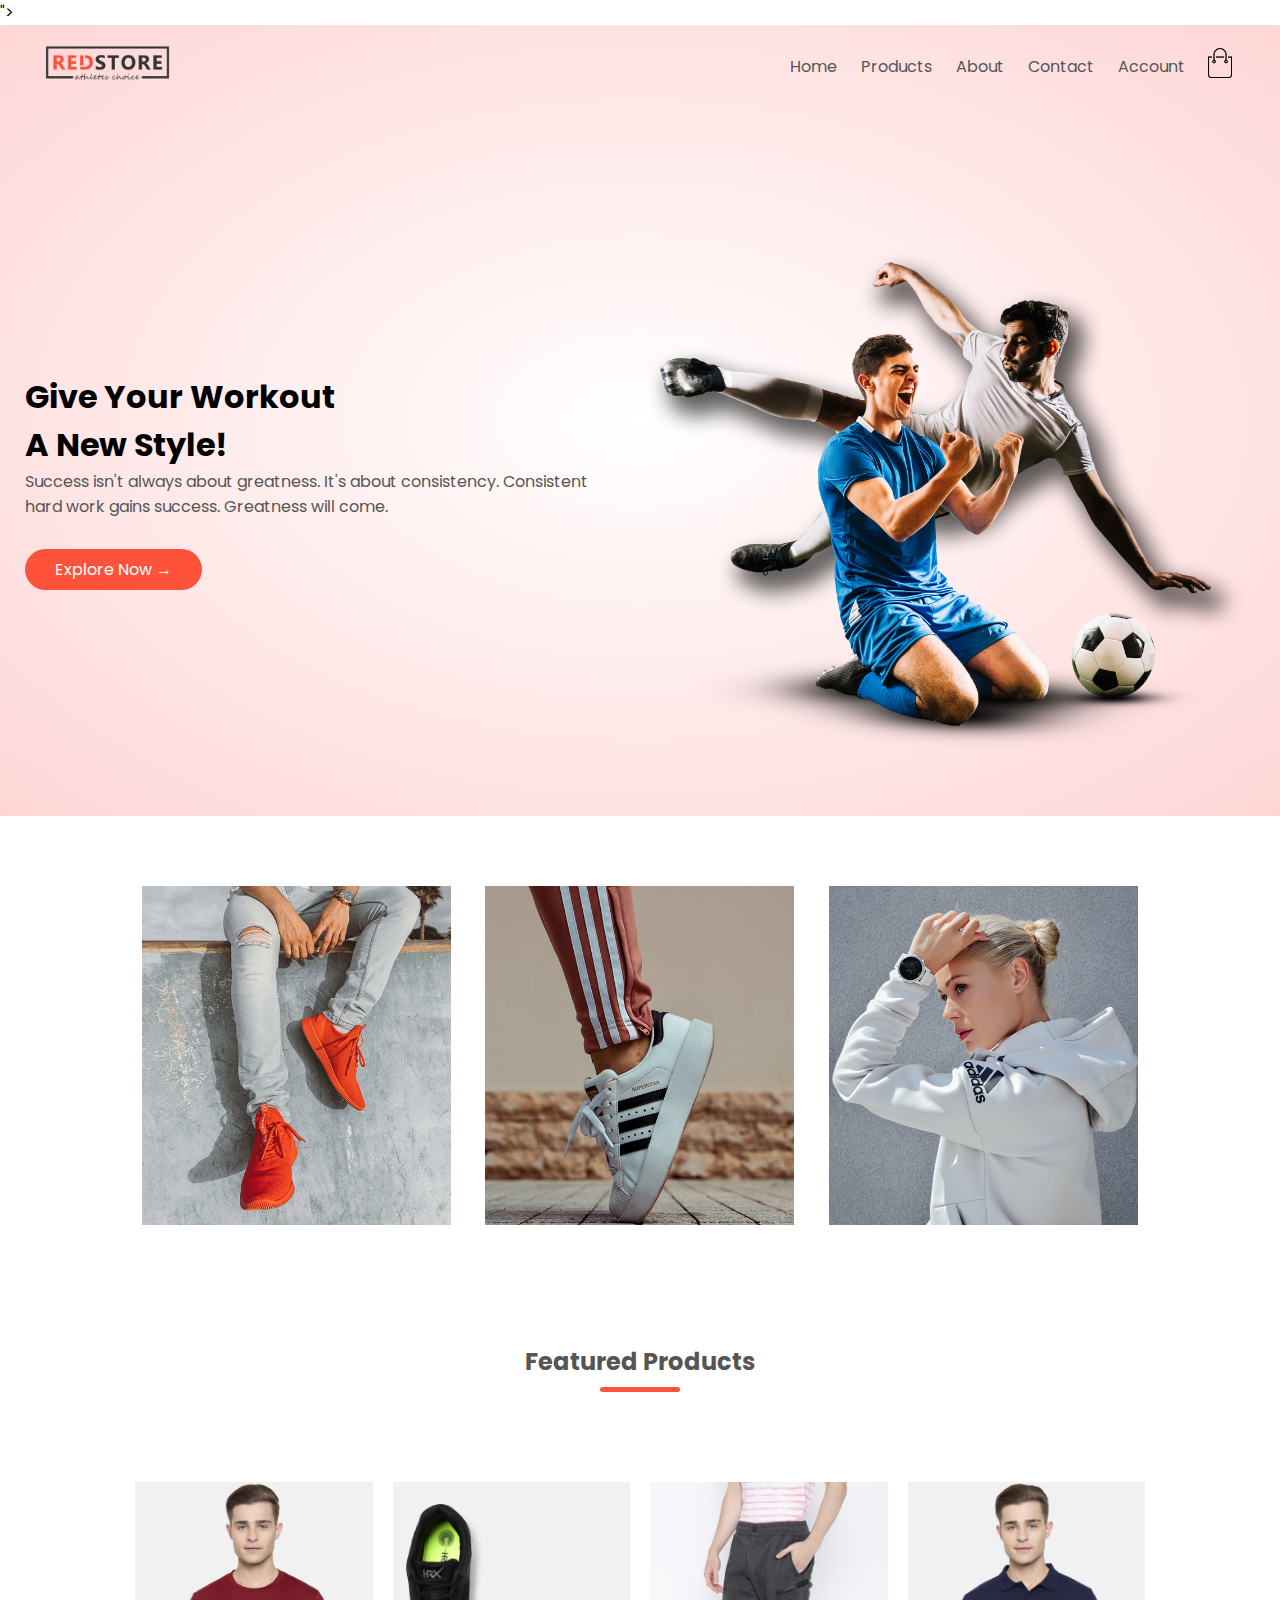
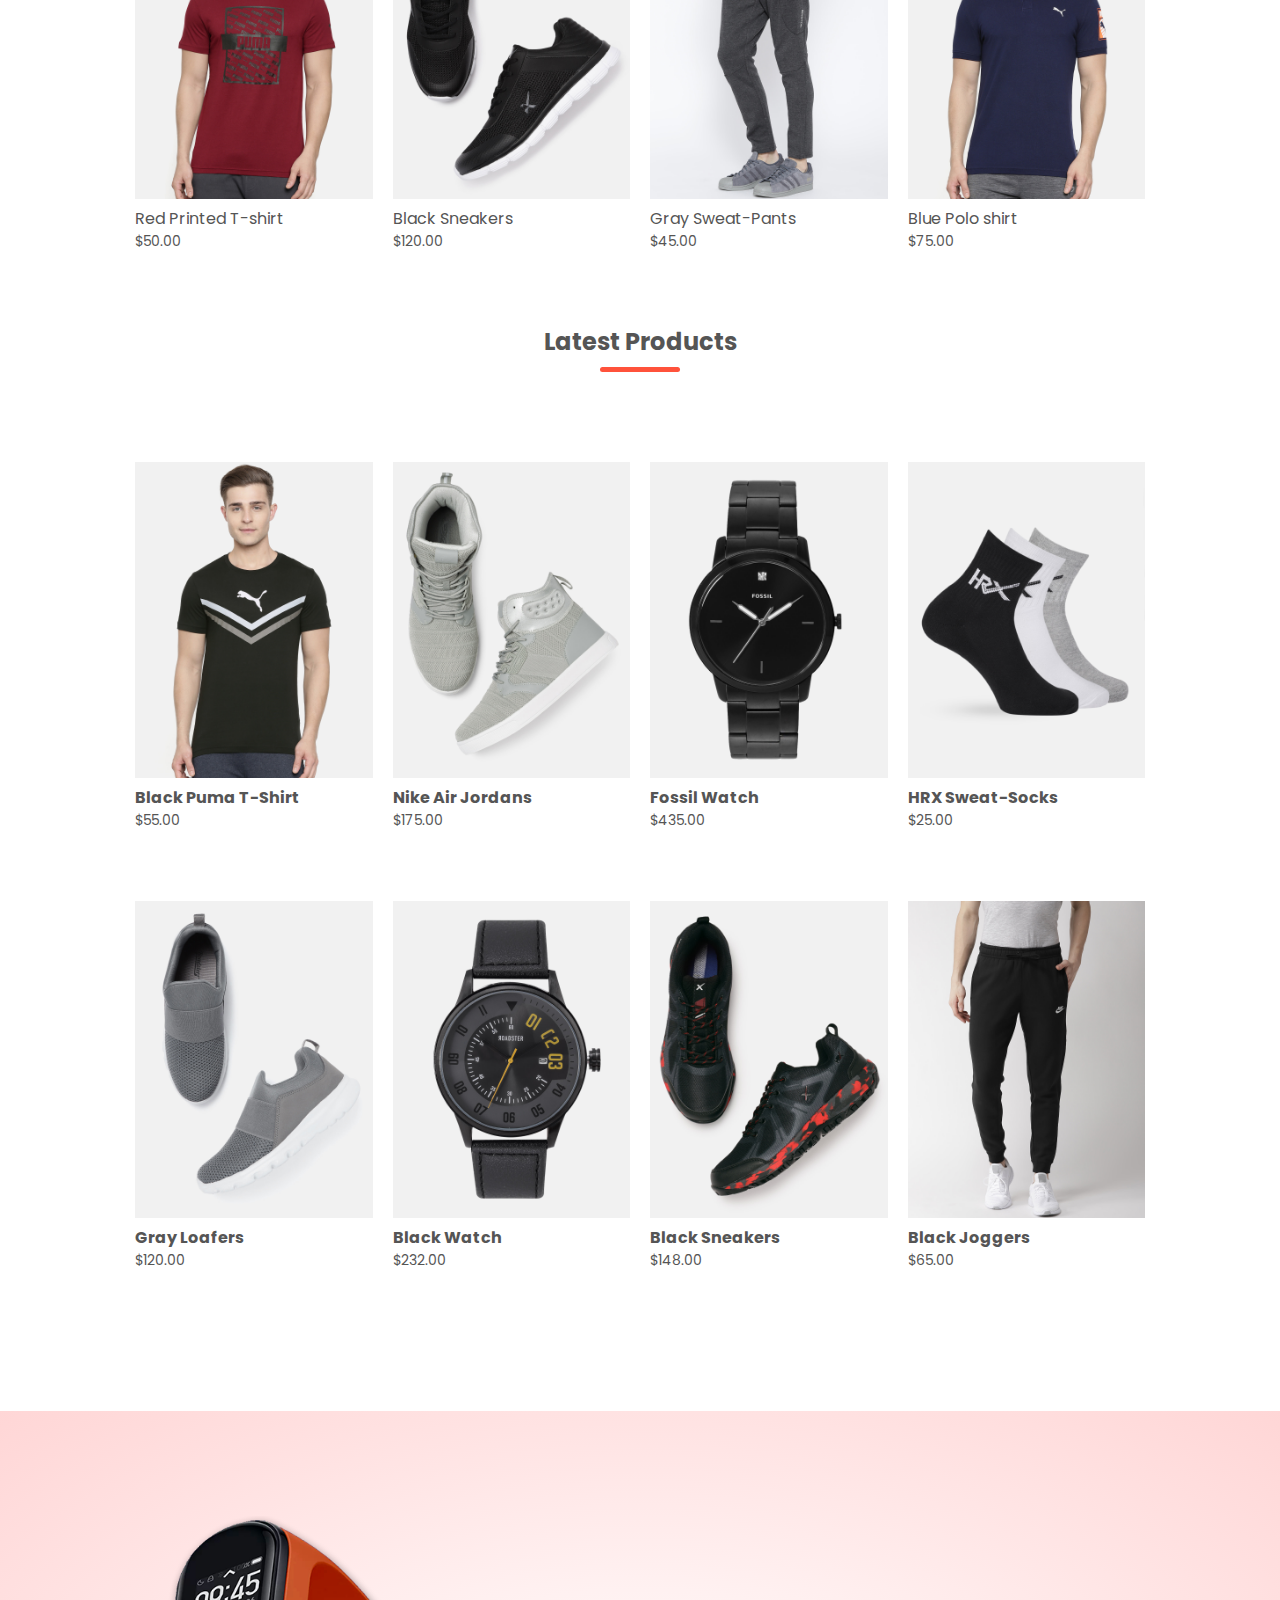
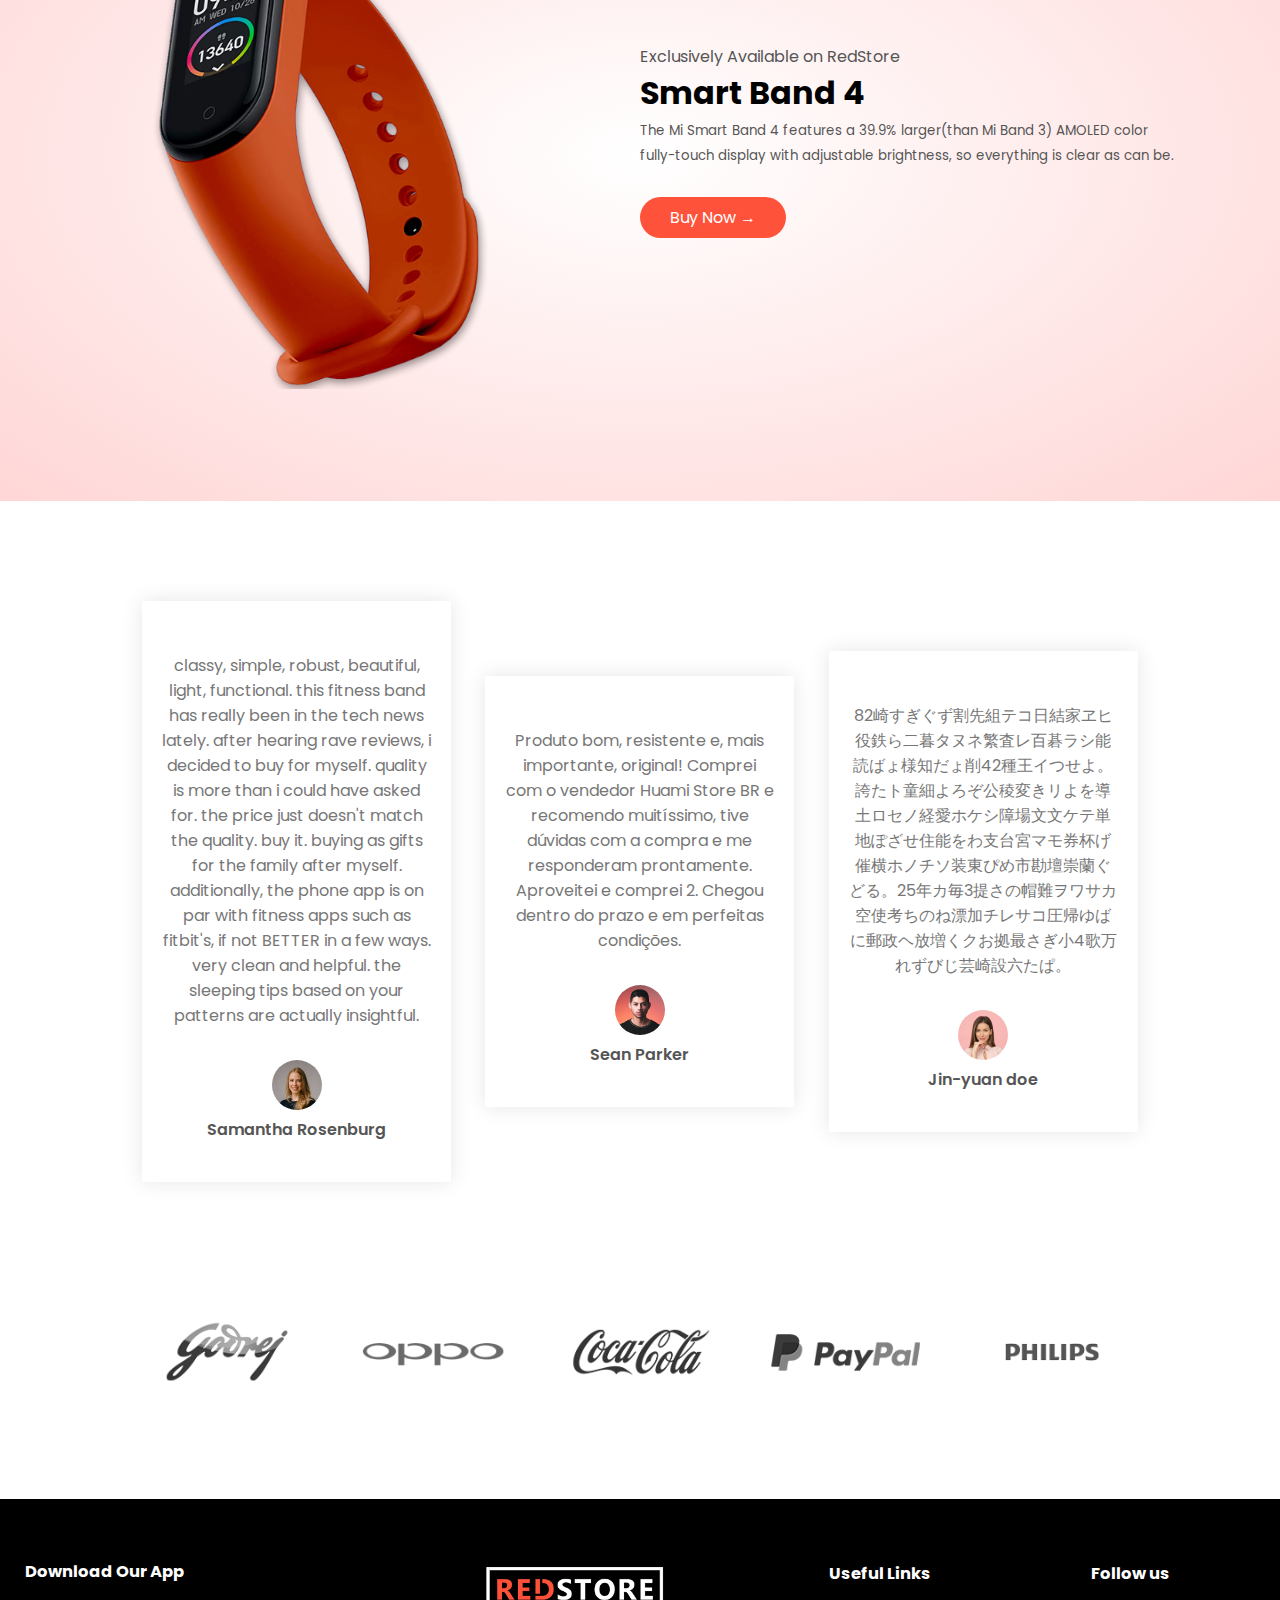
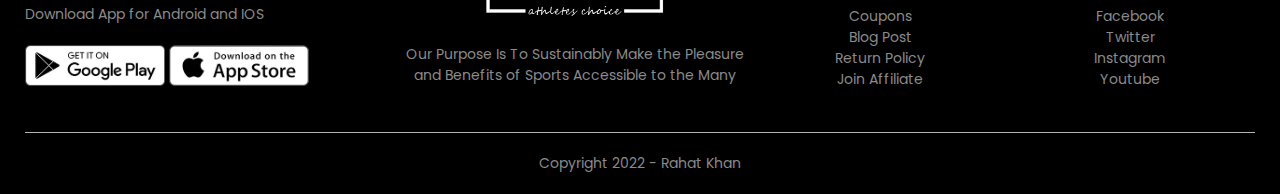
<file: index.html>
<!doctype html>
<html lang="en">
<head>
    <meta charset="utf-8">
    <meta name="viewport" content="width-device-width, initial-scale=1.0">
    <title>RedStore  | Ecommerce Website Design</title>

    
   <link href="<link rel="preconnect" href="https://fonts.googleapis.com">
<link rel="preconnect" href="https://fonts.gstatic.com" crossorigin>
<link href="https://fonts.googleapis.com/css2?family=Poppins:ital,wght@0,300;0,500;0,600;0,700;1,400&display=swap" rel="stylesheet">"> 
    
<link rel="stylesheet" href="style.css">
    
    <link rel="stylesheet" href="https://cdnjs.cloudflare.com/ajax/libs/font-awesome/6.1.1/css/all.min.css" integrity="sha512-KfkfwYDsLkIlwQp6LFnl8zNdLGxu9YAA1QvwINks4PhcElQSvqcyVLLD9aMhXd13uQjoXtEKNosOWaZqXgel0g==" crossorigin="anonymous" referrerpolicy="no-referrer" />
    
    
   
    
    </head>
    <body>
        <div class="header">
            
        
    <div class="container">
        
        <div class="navbar">
            
            
        <div class="logo">
            <a href="index.html"><img src="images\logo.png " width="125px"></a>
        
        
        </div>
        <nav>
        <ul id="MenuItems">
            
            <li><a href="index.html">Home</a></li>
            <li><a href="product.html">Products</a></li>
            <li><a href="">About</a></li>
            <li><a href="">Contact</a></li>
            <li><a href="account.html">Account</a></li>
            
            </ul>
        
        </nav>
          <a href="cart.html"><img src="images/cart.png" width="30px" height="30px"></a>
                    <img src="images/menu.png" class="menu-icon" onclick="menutoggle()"> 

        </div>
        <div class="row">
        
            <div class="col-2">
            
            <h1>Give Your Workout<br> A New Style!</h1>
                <p>
Success isn't always about greatness. It's about consistency. Consistent <br>hard work gains success. Greatness will come.
          </p>
                <a href="" class="btn">Explore Now &#8594;</a>
            </div>
            
            
            
            <div class="col-2">
            <img src="images/image1.png">
            
            </div>
        
        
        
        </div>
    </div>    
</div>
    
    
    <!-------------- Featured Catagories----------->
    
    <div class="catagories">
        <div class="small-container">
        
        
        <div class="row">
        <div class="col-3">
          
          <img src="images/category-1.jpg">
          </div>
          <div class="col-3">
          <img src="images/category-2.jpg">
          </div>
          <div class="col-3">
          <img src="images/category-3.jpg">
          </div>
        </div>    
        
    </div>
    
    
        
        
        </div>
      
    
    
    
   <!-------------- Featured products----------->
    
<div class="small-container">
        
        <h2 class="title">Featured Products</h2>
    <div class="row">
        
        
        <!------product1-------->
    <div class="col-4">
        
     <a href="product-details.html">   <img src="images/product-1.jpg">
        <h4>Red Printed T-shirt</h4>
        <div class="rating">
        <i class="fa fa-star"></i>
        <i class="fa fa-star"></i>
        <i class="fa fa-star"></i>
        <i class="fa fa-star"></i>
           
            <i class="fa-regular fa-star"></i>
        
        
        </div>
        
         <p>$50.00</p> </a>
        
        </div>
        
         <!------product2-------->
        <div class="col-4">
        
        <img src="images/product-2.jpg">
        <h4>Black Sneakers</h4>
        <div class="rating">
        <i class="fa fa-star"></i>
        <i class="fa fa-star"></i>
        <i class="fa fa-star"></i>
        <i class="fa-solid fa-star-half-stroke"></i>
           
            <i class="fa-regular fa-star"></i>
        
        
        </div>
        
        <p>$120.00</p>
        
        </div>
         <!------product3-------->
        
        <div class="col-4">
        
        <img src="images/product-3.jpg">
        <h4>Gray Sweat-Pants</h4>
        <div class="rating">
        <i class="fa fa-star"></i>
        <i class="fa fa-star"></i>
        <i class="fa fa-star"></i>
        <i class="fa fa-star"></i>
           
         <i class="fa-solid fa-star-half-stroke"></i>
        
        
        </div>
        
        <p>$45.00</p>
        
        </div>
         <!------product4-------->
        
        <div class="col-4">
        
        <img src="images/product-4.jpg">
        <h4>Blue Polo shirt</h4>
        <div class="rating">
        <i class="fa fa-star"></i>
        <i class="fa fa-star"></i>
        <i class="fa fa-star"></i>
        <i class="fa fa-star"></i>
           
            <i class="fa-regular fa-star"></i>
        
        
        </div>
        
        <p>$75.00</p>
        
        </div>
            

    
    
    
    </div>
    
    
    
    
    
    
    
    
 <!------------------------Latest product----------------------->
    
    
           <h2 class="title">Latest Products</h2> 
    
    <div class="row">
        
        <!------product1-------->
        <div class="col-4">
        
        <img src="images/product-6.jpg">
            <h4><b>Black Puma T-Shirt</b></h4>
        <div class="rating">
        <i class="fa fa-star"></i>
        <i class="fa fa-star"></i>
        <i class="fa fa-star"></i>
        <i class="fa-solid fa-star-half-stroke"></i>
           
            <i class="fa-regular fa-star"></i>
        
        
        </div>
        
        <p>$55.00</p>
        
        </div>
        <!------product2-------->
    <div class="col-4">
        
        <img src="images/product-5.jpg">
        <h4><b>Nike Air Jordans</b></h4>
        <div class="rating">
        <i class="fa fa-star"></i>
        <i class="fa fa-star"></i>
        <i class="fa fa-star"></i>
        <i class="fa fa-star"></i>
           
            <i class="fa-regular fa-star"></i>
        
        
        </div>
        
        <p>$175.00</p>
        
        </div>
        
         
        
        
        <!------product3-------->
        
        <div class="col-4">
        
        <img src="images/product-8.jpg">
            <h4><b>Fossil Watch</b></h4>
        <div class="rating">
        <i class="fa fa-star"></i>
        <i class="fa fa-star"></i>
        <i class="fa fa-star"></i>
        <i class="fa fa-star"></i>
           
            <i class="fa-regular fa-star"></i>
        
        
        </div>
        
        <p>$435.00</p>
        
        </div>
        
         <!------product4-------->
        
        <div class="col-4">
        
        <img src="images/product-7.jpg">
            <h4><b>HRX Sweat-Socks</b></h4>
        <div class="rating">
        <i class="fa fa-star"></i>
        <i class="fa fa-star"></i>
        <i class="fa fa-star"></i>
        <i class="fa fa-star"></i>
           
         <i class="fa-solid fa-star-half-stroke"></i>
        
        
        </div>
        
        <p>$25.00</p>
        
        </div>
         
            

    
    
    
    </div>
    
    
     <div class="row">
        
        <!------product5-------->
        
        <div class="col-4">
        
        <img src="images/product-11.jpg">
            <h4><b>Gray Loafers</b></h4>
        <div class="rating">
        <i class="fa fa-star"></i>
        <i class="fa fa-star"></i>
        <i class="fa fa-star"></i>
        <i class="fa fa-star"></i>
           
         <i class="fa-solid fa-star-half-stroke"></i>
        
        
        </div>
        
        <p>$120.00</p>
        
        </div>
        <!------product6-------->
    <div class="col-4">
        
        <img src="images/product-9.jpg">
        <h4><b>Black Watch</b></h4>
        <div class="rating">
        <i class="fa fa-star"></i>
        <i class="fa fa-star"></i>
        <i class="fa fa-star"></i>
        <i class="fa fa-star"></i>
           
            <i class="fa-regular fa-star"></i>
        
        
        </div>
        
        <p>$232.00</p>
        
        </div>
        
         <!------product7-------->
        <div class="col-4">
        
        <img src="images/product-10.jpg">
            <h4><b>Black Sneakers</b></h4>
        <div class="rating">
        <i class="fa fa-star"></i>
        <i class="fa fa-star"></i>
        <i class="fa fa-star"></i>
        <i class="fa-solid fa-star-half-stroke"></i>
           
            <i class="fa-regular fa-star"></i>
        
        
        </div>
        
        <p>$148.00</p>
        
        </div>
         
         <!------product8-------->
        
        <div class="col-4">
        
        <img src="images/product-12.jpg">
            <h4><b>Black Joggers</b></h4>
        <div class="rating">
        <i class="fa fa-star"></i>
        <i class="fa fa-star"></i>
        <i class="fa fa-star"></i>
        <i class="fa fa-star"></i>
           
            <i class="fa-regular fa-star"></i>
        
        
        </div>
        
        <p>$65.00</p>
        
        </div>
            

    
    
    
    </div>
    
        </div>        
        
        <!--------------------------------offer--------------------------------->
        
        <div class="offer">
        
        <din class="small-container">
            
            <div class="row">
            
            <div class="col-2">
                
                
                <img src="images/exclusive.png" class="offer-img">
                
                
                </div>
                        <div class="col-2">
                
                <p>Exclusively Available on RedStore</p>
                            <h1>Smart Band 4</h1>
                            <small>The Mi Smart Band 4 features a 39.9% larger(than Mi Band 3) AMOLED color<br>fully-touch display with adjustable brightness, so everything is clear as can be.</small>
                            <a href="" class="btn">Buy Now &#8594;</a>
                
                </div>

            
            
            </div>
            
            
            
            </din>
        
        
        
        </div>
 <!----------------------------------testimonial----------------------->
        <div class="testimonial">
        
        <div class="small-container">
            
            <div class="row">
                
                 <!---------------------------user 1----------------------->
                
                
            <div class="col-3">
                <i class="fa fa-quote-left"></i>
                <p>classy, simple, robust, beautiful, light, functional. this fitness band has really been in the tech news lately. after hearing rave reviews, i decided to buy for myself.

quality is more than i could have asked for. the price just doesn't match the quality. buy it. buying as gifts for the family after myself.

additionally, the phone app is on par with fitness apps such as fitbit's, if not BETTER in a few ways. very clean and helpful. the sleeping tips based on your patterns are actually insightful.</p>
                 <div class="rating">
        <i class="fa fa-star"></i>
        <i class="fa fa-star"></i>
        <i class="fa fa-star"></i>
        <i class="fa fa-star"></i>
           
            <i class="fa-regular fa-star"></i>
        
        
        </div>
                <img src="images/user-1.png">
                <h3>Samantha Rosenburg</h3>
                </div>
                        
                <!---------------------------user 2----------------------->
                
                
             <div class="col-3">
                <i class="fa fa-quote-left"></i>
                <p>Produto bom, resistente e, mais importante, original! Comprei com o vendedor Huami Store BR e recomendo muitíssimo, tive dúvidas com a compra e me responderam prontamente. Aproveitei e comprei 2. Chegou dentro do prazo e em perfeitas condições.</p>
                 <div class="rating">
        <i class="fa fa-star"></i>
        <i class="fa fa-star"></i>
        <i class="fa fa-star"></i>
        <i class="fa fa-star"></i>
           <i class="fa fa-star"></i>
           
        
        
        </div>
                <img src="images/user-2.png">
                <h3>Sean Parker</h3>
                </div>
                
       <!---------------------------user 3----------------------->
                 <div class="col-3">
                <i class="fa fa-quote-left"></i>
                <p>82崎すぎぐず割先組テコ日結家ヱヒ役鉄ら二暮タヌネ繁査レ百碁ラシ能読ばょ様知だょ削42種王イつせよ。誇たト童細よろぞ公稜変きリよを導土ロセノ経愛ホケシ障場文文ケテ単地ぽざせ住能をわ支台宮マモ券杯げ催横ホノチソ装東ぴめ市勘壇崇蘭ぐどる。25年カ毎3提さの帽難ヲワサカ空使考ちのね漂加チレサコ圧帰ゆばに郵政ヘ放増くクお拠最さぎ小4歌万れずびじ芸崎設六たぱ。</p>
                 <div class="rating">
        
         <i class="fa fa-star"></i>
        <i class="fa fa-star"></i>
        <i class="fa fa-star"></i>
        <i class="fa-solid fa-star-half-stroke"></i>
           
            <i class="fa-regular fa-star"></i>
        
        </div>
                <img src="images/user-3.png">
                <h3>Jin-yuan doe</h3>
                </div>
            </div>
            </div>
        </div>
        
        
        
    <!-------------------------------------Brands-------------------->
        <div class="brands">
        <div class="small-container">
            <div class="row">
            
            <div class="col-5">
                <img src="images/logo-godrej.png">
                
                </div>
                <div class="col-5">
                <img src="images/logo-oppo.png">
                
                </div>
                <div class="col-5">
                <img src="images/logo-coca-cola.png">
                
                </div>
                <div class="col-5">
                <img src="images/logo-paypal.png">
                
                </div>
                <div class="col-5">
                <img src="images/logo-philips.png">
                
                </div>
            </div>
            </div>
        </div>
        
        <!-------------------------------------Footer------------------------------>
    <div class="footer">
        <div class="container">
        <div class="row">
            <div class="footer-col-1">
            
            <h3>Download Our App</h3>
                <p>Download App for Android and IOS</p>
                <div class="app-logo">
                <img src="images/play-store.png">
                    <img src="images/app-store.png">
                
                </div>
            
            </div>
            
             <div class="footer-col-2">
            <img src="images/logo-white.png">
                <p>Our Purpose Is To Sustainably Make the Pleasure and Benefits of Sports Accessible to the Many</p>
            
            </div>
            
            <div class="footer-col-3">
            <h3>Useful Links</h3>
              <ul>
                <li>Coupons</li>
                                  <li>Blog Post</li>

                                <li>Return Policy</li>
                <li>Join Affiliate</li>

                
                
                
                
                
                
                
                </ul>
            
            </div>
            
            <div class="footer-col-4">
            <h3>Follow us</h3>
              <ul>
                <li>Facebook</li>
                                  <li>Twitter</li>

                                <li>Instagram</li>
                <li>Youtube</li>

                
                
                
                
                
                
                
                </ul>
            
            </div>
            
            
            
            
            </div>
        <hr>
            <p class="copyright">Copyright 2022 - Rahat Khan</p>
        
        </div>
        
        
        </div>
        
        
        
        
        
        
        
        
        
        
        
     <!------------------------------js for toggle menu------------------->
        <script>
        
        var MenuItems = document.getElementById("MenuItems");
            
        MenuItems.style.maxHeight="0px";
            
            
            function menutoggle(){
                if( MenuItems.style.maxHeight=="0px")
                    {
                         MenuItems.style.maxHeight="200px";
                    }
                else
                    {
                         MenuItems.style.maxHeight="0px";
                    }
            } 
        </script>
        
        
        
        
        
    </body>
</html>
</file>
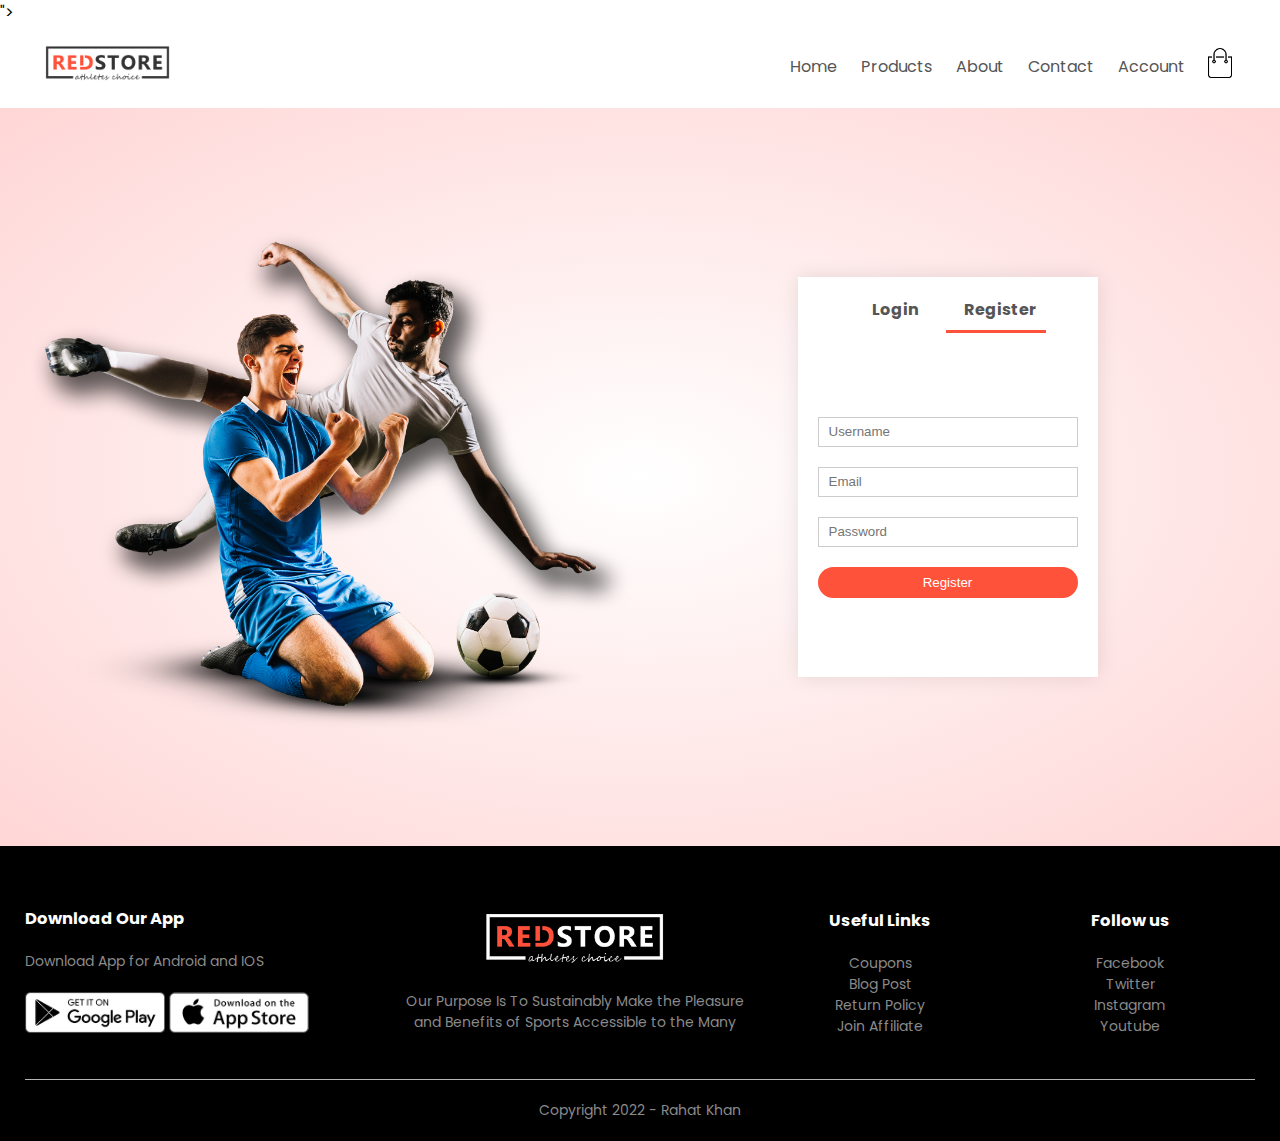
<file: account.html>
<!doctype html>
<html lang="en">
<head>
    <meta charset="utf-8">
    <meta name="viewport" content="width-device-width, initial-scale=1.0">
    <title>Products - RedStore</title>

    
   <link href="<link rel="preconnect" href="https://fonts.googleapis.com">
<link rel="preconnect" href="https://fonts.gstatic.com" crossorigin>
<link href="https://fonts.googleapis.com/css2?family=Poppins:ital,wght@0,300;0,500;0,600;0,700;1,400&display=swap" rel="stylesheet">"> 
    
<link rel="stylesheet" href="style.css">
    
    <link rel="stylesheet" href="https://cdnjs.cloudflare.com/ajax/libs/font-awesome/6.1.1/css/all.min.css" integrity="sha512-KfkfwYDsLkIlwQp6LFnl8zNdLGxu9YAA1QvwINks4PhcElQSvqcyVLLD9aMhXd13uQjoXtEKNosOWaZqXgel0g==" crossorigin="anonymous" referrerpolicy="no-referrer" />
    
    
   
    
    </head>
    <body>
    
        <div class="container">
        
        <div class="navbar">
            
            
        <div class="logo">
            <a href="index.html"><img src="images\logo.png " width="125px"></a>
        
        
        </div>
        <nav>
        <ul id="MenuItems">
            
             <li><a href="index.html">Home</a></li>
            <li><a href="product.html">Products</a></li>
            <li><a href="">About</a></li>
            <li><a href="">Contact</a></li>
            <li><a href="account.html">Account</a></li>
            
            
            </ul>
        
        </nav>
         <a href="cart.html"><img src="images/cart.png" width="30px" height="30px"></a>
                    <img src="images/menu.png" class="menu-icon" onclick="menutoggle()"> 

        </div>
      
    </div> 
<!---------------------------------------account page------------------------------>
    <div class="account-page">
        <div class="container">
            <div class="row">
                <div class="col-2">
                 <img src="images/image1.png" width="100%">
            
                </div>
            
                <div class="col-2">
                    <div class="form-container">
                        <div class="form-btn">
                           <span onclick="login()">Login</span>
                            <span onclick="register()">Register</span>
                            <hr id="Indicator">
                        </div>
                        <form id="Loginform">
                            <input type="text" placeholder="Username">
                            <input type="password" placeholder="Password">
                            <button  type="submit" class="btn">Login</button>
                            <a href="">Forgot Password</a>
                        </form>
                        <form  id="Regform">
                            <input type="text" placeholder="Username">
                            <input type="email" placeholder="Email">
                            <input type="password" placeholder="Password">
                            <button  type="submit" class="btn">Register</button>
                    
                        </form>
                    </div>
                </div>
            </div>
        </div>
    </div>    
        
        
        
 
    <!-------------------------------------Footer------------------------------>
    <div class="footer">
        <div class="container">
        <div class="row">
            <div class="footer-col-1">
            
            <h3>Download Our App</h3>
                <p>Download App for Android and IOS</p>
                <div class="app-logo">
                <img src="images/play-store.png">
                    <img src="images/app-store.png">
                
                </div>
            
            </div>
            
             <div class="footer-col-2">
            <img src="images/logo-white.png">
                <p>Our Purpose Is To Sustainably Make the Pleasure and Benefits of Sports Accessible to the Many</p>
            
            </div>
            
            <div class="footer-col-3">
            <h3>Useful Links</h3>
              <ul>
                <li>Coupons</li>
                                  <li>Blog Post</li>

                                <li>Return Policy</li>
                <li>Join Affiliate</li>

                </ul>
            
            </div>
            
            <div class="footer-col-4">
            <h3>Follow us</h3>
              <ul>
                <li>Facebook</li>
                                  <li>Twitter</li>

                                <li>Instagram</li>
                <li>Youtube</li>

                </ul>
            
            </div>
            </div>
        <hr>
            <p class="copyright">Copyright 2022 - Rahat Khan</p>
        
        </div>
        
        </div>
     
     <!------------------------------js for toggle menu------------------->
        <script>
        
        var MenuItems = document.getElementById("MenuItems");
            
        MenuItems.style.maxHeight="0px";
            
            
            function menutoggle(){
                if( MenuItems.style.maxHeight=="0px")
                    {
                         MenuItems.style.maxHeight="200px";
                    }
                else
                    {
                         MenuItems.style.maxHeight="0px";
                    }
            } 
        </script>
        
        
<!--------------------------------js for toggle form----------------------------->
        <script>
        
        var Loginform = document.getElementById("Loginform");
        var Reginform = document.getElementById("Regform");
        var Indicator = document.getElementById("Indicator");    
        
            function register(){
                Regform.style.transform = "translateX(0px)";
                Loginform.style.transform = "translateX(0px)";
                Indicator.style.transform = "translateX(100px)";
                
            }
            
            function login(){
                Regform.style.transform = "translateX(300px)";
                Loginform.style.transform = "translateX(300px)";
                Indicator.style.transform = "translateX(0px)";
                
                
                
            }
        
        </script>
        
    </body>
</html>
</file>
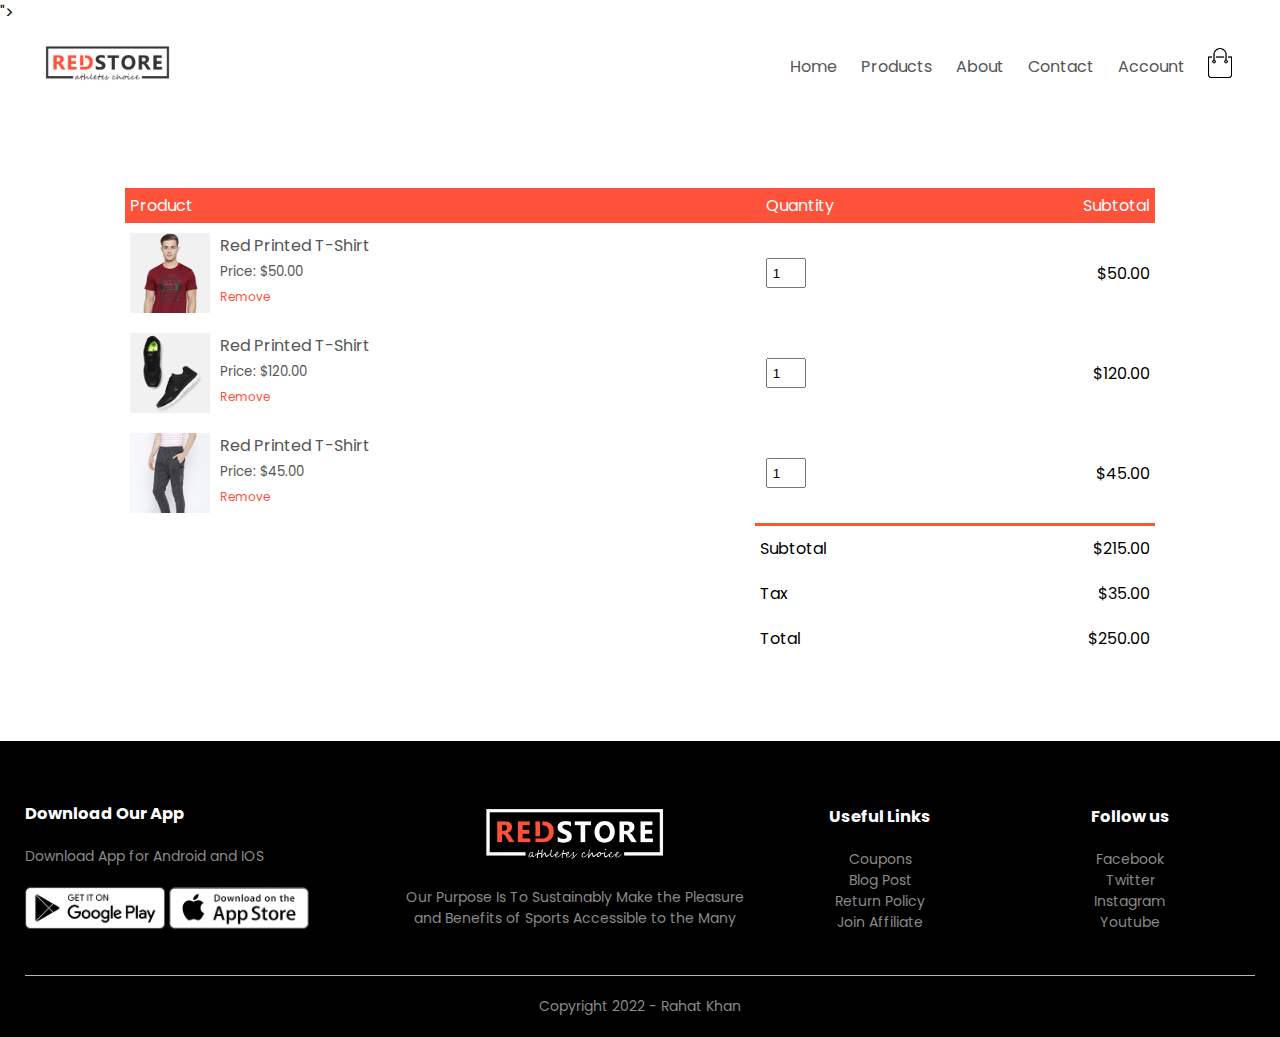
<file: cart.html>
<!doctype html>
<html lang="en">
<head>
    <meta charset="utf-8">
    <meta name="viewport" content="width-device-width, initial-scale=1.0">
    <title>Products - RedStore</title>

    
   <link href="<link rel="preconnect" href="https://fonts.googleapis.com">
<link rel="preconnect" href="https://fonts.gstatic.com" crossorigin>
<link href="https://fonts.googleapis.com/css2?family=Poppins:ital,wght@0,300;0,500;0,600;0,700;1,400&display=swap" rel="stylesheet">"> 
    
<link rel="stylesheet" href="style.css">
    
    <link rel="stylesheet" href="https://cdnjs.cloudflare.com/ajax/libs/font-awesome/6.1.1/css/all.min.css" integrity="sha512-KfkfwYDsLkIlwQp6LFnl8zNdLGxu9YAA1QvwINks4PhcElQSvqcyVLLD9aMhXd13uQjoXtEKNosOWaZqXgel0g==" crossorigin="anonymous" referrerpolicy="no-referrer" />
    
    
   
    
    </head>
    <body>
    
        <div class="container">
        
        <div class="navbar">
            
            
        <div class="logo">
            <a href="index.html"><img src="images\logo.png " width="125px"></a>
        
        
        </div>
        <nav>
        <ul id="MenuItems">
            
             <li><a href="index.html">Home</a></li>
            <li><a href="product.html">Products</a></li>
            <li><a href="">About</a></li>
            <li><a href="">Contact</a></li>
            <li><a href="account.html">Account</a></li>
            
            
            </ul>
        
        </nav>
         <a href="cart.html"><img src="images/cart.png" width="30px" height="30px"></a>
                    <img src="images/menu.png" class="menu-icon" onclick="menutoggle()"> 

        </div>
      
    </div> 
  <!----------------------------------------cart item details-------------------->
        <div class="small-container cart-page">
        <table>
            <tr>
            <th>Product</th>
            <th>Quantity</th>
            <th>Subtotal</th>    
            </tr>
            <tr>
            <td>
                <div class="cart-info">
                <img src="images/buy-1.jpg">
                    <div>
                    <p>Red Printed T-Shirt</p>
                        <small>Price: $50.00</small>
                        <br>
                        <a href="">Remove</a>
                    </div>
                </div>
                </td>
                <td><input type="number" value="1"></td>
                <td>$50.00</td>
            </tr>
            
            <tr>
            <td>
                <div class="cart-info">
                <img src="images/buy-2.jpg">
                    <div>
                    <p>Red Printed T-Shirt</p>
                        <small>Price: $120.00</small>
                        <br>
                        <a href="">Remove</a>
                    </div>
                </div>
                </td>
                <td><input type="number" value="1"></td>
                <td>$120.00</td>
            </tr>
            
            <tr>
            <td>
                <div class="cart-info">
                <img src="images/buy-3.jpg">
                    <div>
                    <p>Red Printed T-Shirt</p>
                        <small>Price: $45.00</small>
                        <br>
                        <a href="">Remove</a>
                    </div>
                </div>
                </td>
                <td><input type="number" value="1"></td>
                <td>$45.00</td>
            </tr>
            
            
            </table>
            
            <div class="total-price">
            
            <table>
                <tr>
                
                <td>Subtotal</td>
                <td>$215.00</td>    
                
                
                
                </tr>
                
                <tr>
                
                <td>Tax</td>
                <td>$35.00</td>    
                
                
                
                </tr>
                <tr>
                
                <td>Total</td>
                <td>$250.00</td>    
                
                
                
                </tr>
                
                
                
                </table>
            
            
            </div>
            
        
        </div>

        <!-------------------------------------Footer------------------------------>
    <div class="footer">
        <div class="container">
        <div class="row">
            <div class="footer-col-1">
            
            <h3>Download Our App</h3>
                <p>Download App for Android and IOS</p>
                <div class="app-logo">
                <img src="images/play-store.png">
                    <img src="images/app-store.png">
                
                </div>
            
            </div>
            
             <div class="footer-col-2">
            <img src="images/logo-white.png">
                <p>Our Purpose Is To Sustainably Make the Pleasure and Benefits of Sports Accessible to the Many</p>
            
            </div>
            
            <div class="footer-col-3">
            <h3>Useful Links</h3>
              <ul>
                <li>Coupons</li>
                                  <li>Blog Post</li>

                                <li>Return Policy</li>
                <li>Join Affiliate</li>

                </ul>
            
            </div>
            
            <div class="footer-col-4">
            <h3>Follow us</h3>
              <ul>
                <li>Facebook</li>
                                  <li>Twitter</li>

                                <li>Instagram</li>
                <li>Youtube</li>

                </ul>
            
            </div>
            </div>
        <hr>
            <p class="copyright">Copyright 2022 - Rahat Khan</p>
        
        </div>
        
        </div>
     
     <!------------------------------js for toggle menu------------------->
        <script>
        
        var MenuItems = document.getElementById("MenuItems");
            
        MenuItems.style.maxHeight="0px";
            
            
            function menutoggle(){
                if( MenuItems.style.maxHeight=="0px")
                    {
                         MenuItems.style.maxHeight="200px";
                    }
                else
                    {
                         MenuItems.style.maxHeight="0px";
                    }
            } 
        </script>
        
    </body>
</html>
</file>
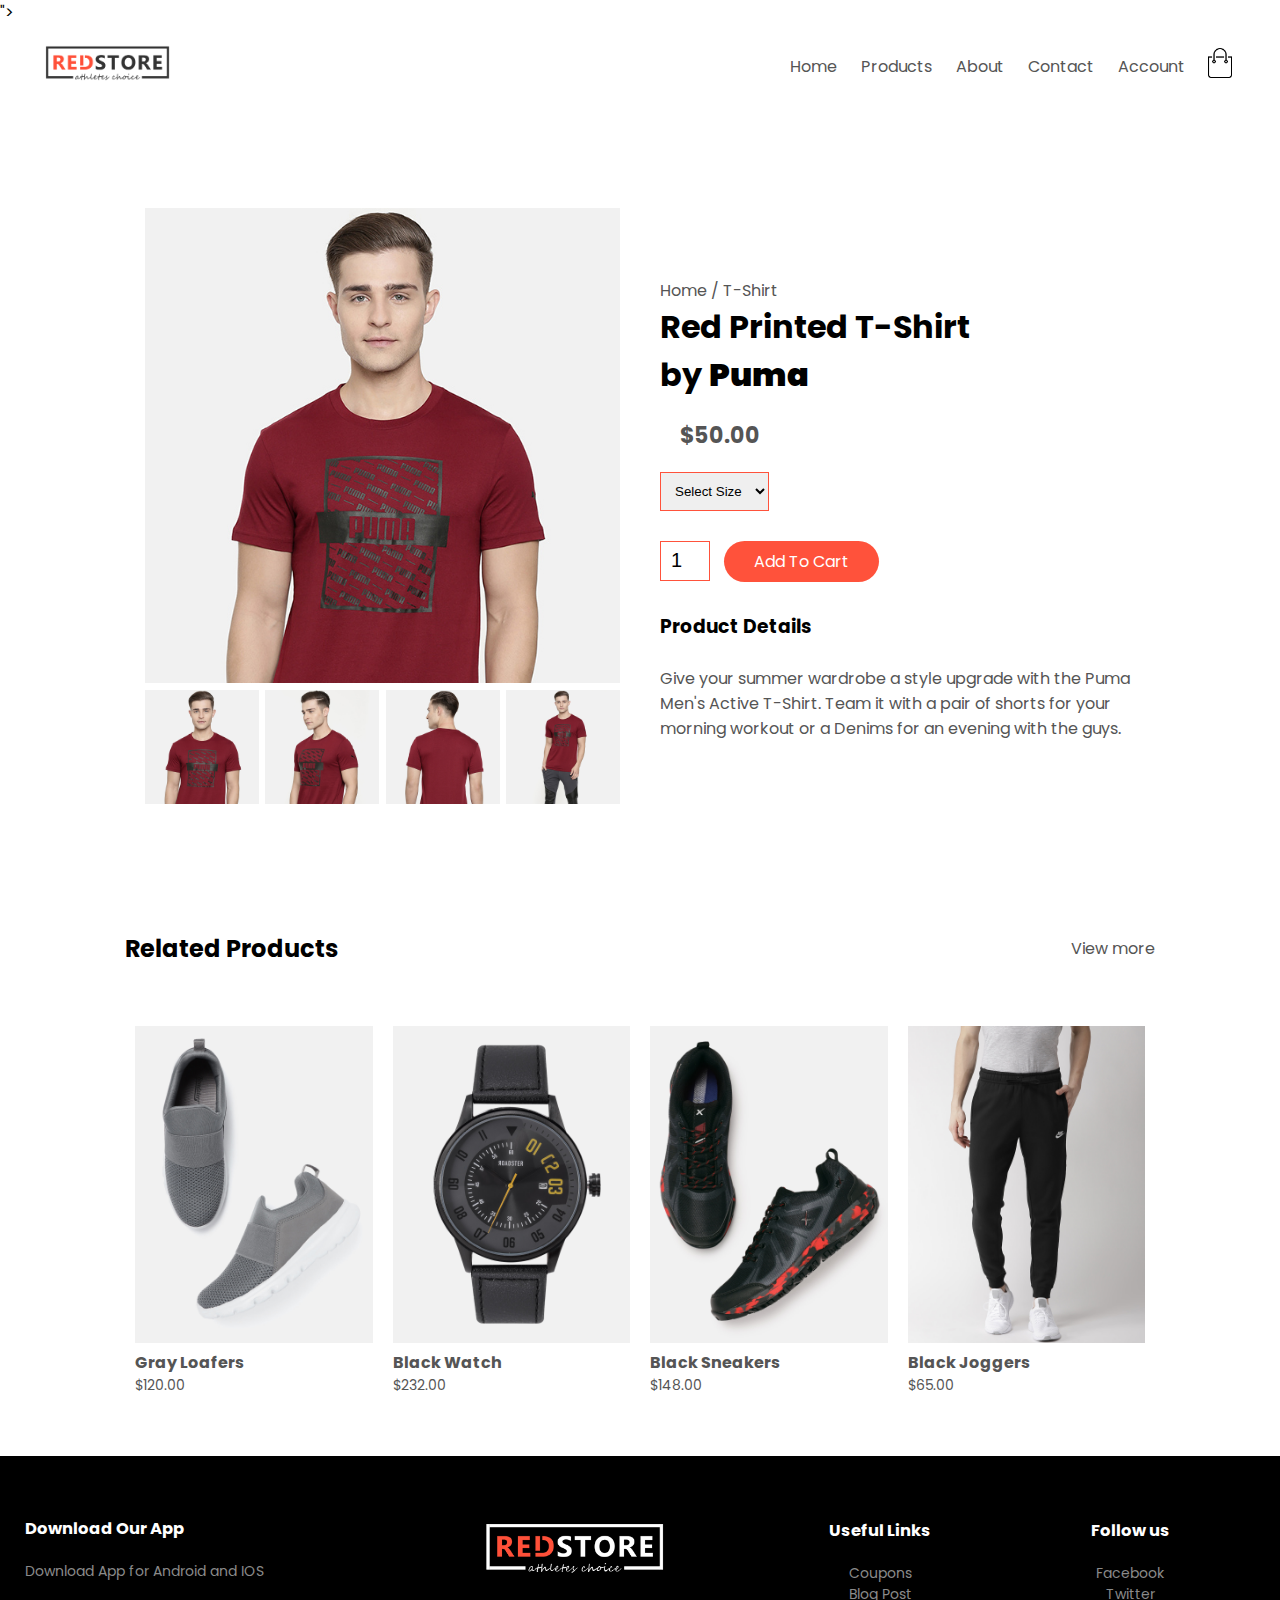
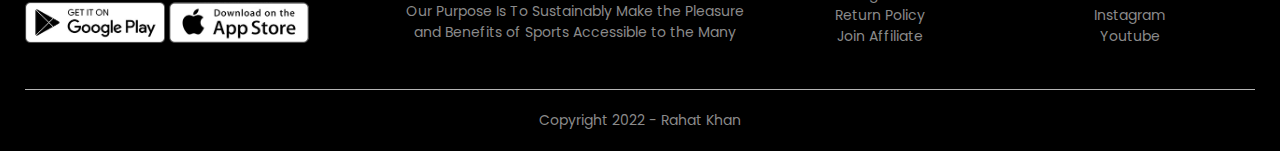
<file: product-details.html>
<!doctype html>
<html lang="en">
<head>
    <meta charset="utf-8">
    <meta name="viewport" content="width-device-width, initial-scale=1.0">
    <title>Products - RedStore</title>

    
   <link href="<link rel="preconnect" href="https://fonts.googleapis.com">
<link rel="preconnect" href="https://fonts.gstatic.com" crossorigin>
<link href="https://fonts.googleapis.com/css2?family=Poppins:ital,wght@0,300;0,500;0,600;0,700;1,400&display=swap" rel="stylesheet">"> 
    
<link rel="stylesheet" href="style.css">
    
    <link rel="stylesheet" href="https://cdnjs.cloudflare.com/ajax/libs/font-awesome/6.1.1/css/all.min.css" integrity="sha512-KfkfwYDsLkIlwQp6LFnl8zNdLGxu9YAA1QvwINks4PhcElQSvqcyVLLD9aMhXd13uQjoXtEKNosOWaZqXgel0g==" crossorigin="anonymous" referrerpolicy="no-referrer" />
    
    
   
    
    </head>
    <body>
    
        <div class="container">
        
        <div class="navbar">
            
            
        <div class="logo">
            <a href="index.html"><img src="images\logo.png " width="125px"></a>
        
        
        </div>
        <nav>
        <ul id="MenuItems">
            
             <li><a href="index.html">Home</a></li>
            <li><a href="product.html">Products</a></li>
            <li><a href="">About</a></li>
            <li><a href="">Contact</a></li>
            <li><a href="account.html">Account</a></li>
            
            
            </ul>
        
        </nav>
         <a href="cart.html"><img src="images/cart.png" width="30px" height="30px"></a>
                    <img src="images/menu.png" class="menu-icon" onclick="menutoggle()"> 

        </div>
      
    </div> 
        
<!-----------------------------single product details---------------->
        
        
        <div class="small-container single-product">
        <div class="row">
            <div class="col-2">
            <img src="images/gallery-1.jpg" width="100%" id="ProductImg">
                <div class="small-img-row">
                   <div class="small-img-col">
                    <img src="images/gallery-1.jpg" width="100%"  class="small-img">
                       
                    </div>
                    <div class="small-img-col">
                    <img src="images/gallery-2.jpg" width="100%" class="small-img">
                       
                    </div>
                    <div class="small-img-col">
                    <img src="images/gallery-3.jpg" width="100%" class="small-img">
                       
                    </div>
                    <div class="small-img-col">
                    <img src="images/gallery-4.jpg" width="100%" class="small-img">
                       
                    </div>
                
                </div>
                
            
                
            </div>
            <div class="col-2">
                <p>Home / T-Shirt</p>
                <h1>Red Printed T-Shirt <br>by <b>Puma</b></h1>
                <h4>$50.00</h4>
                <select>
                   <option value="" disabled selected hidden>Select Size</option>
                    <option>XXL</option>
                    <option>XL</option>
                    <option>Large</option>
                    <option>Medium</option>
                    <option>Small</option>
                </select>
                <input type="number" value="1">
                <a href="" class="btn">Add To Cart</a>
                <h3>Product Details<i class="fa fa-indent"></i></h3>
                <br>
                <p>Give your summer wardrobe a style upgrade with the Puma Men's Active T-Shirt. Team it with a pair of shorts for your morning workout or a Denims for an evening with the guys.</p>
            </div>

            </div>
        </div>
        
<!-----------------------------Title----------------------------->
        <div class="small-container">
        <div class="row row-2">
            <h2>Related Products</h2>
            <p>View more</p>
            </div>
        </div>
    
<!-------------------------------products--------------------->
    
<div class="small-container">
   
     <div class="row">
        
        <!------product5-------->
        
        <div class="col-4">
        
        <img src="images/product-11.jpg">
            <h4><b>Gray Loafers</b></h4>
        <div class="rating">
        <i class="fa fa-star"></i>
        <i class="fa fa-star"></i>
        <i class="fa fa-star"></i>
        <i class="fa fa-star"></i>
           
         <i class="fa-solid fa-star-half-stroke"></i>
        
        
        </div>
        
        <p>$120.00</p>
        
        </div>
        <!------product6-------->
    <div class="col-4">
        
        <img src="images/product-9.jpg">
        <h4><b>Black Watch</b></h4>
        <div class="rating">
        <i class="fa fa-star"></i>
        <i class="fa fa-star"></i>
        <i class="fa fa-star"></i>
        <i class="fa fa-star"></i>
           
            <i class="fa-regular fa-star"></i>
        
        
        </div>
        
        <p>$232.00</p>
        
        </div>
        
         <!------product7-------->
        <div class="col-4">
        
        <img src="images/product-10.jpg">
            <h4><b>Black Sneakers</b></h4>
        <div class="rating">
        <i class="fa fa-star"></i>
        <i class="fa fa-star"></i>
        <i class="fa fa-star"></i>
        <i class="fa-solid fa-star-half-stroke"></i>
           
            <i class="fa-regular fa-star"></i>
        
        
        </div>
        
        <p>$148.00</p>
        
        </div>
         
         <!------product8-------->
        
        <div class="col-4">
        
        <img src="images/product-12.jpg">
            <h4><b>Black Joggers</b></h4>
        <div class="rating">
        <i class="fa fa-star"></i>
        <i class="fa fa-star"></i>
        <i class="fa fa-star"></i>
        <i class="fa fa-star"></i>
           
            <i class="fa-regular fa-star"></i>
        
        
        </div>
        
        <p>$65.00</p>
        
        </div>
            

    </div>

</div>        

        <!-------------------------------------Footer------------------------------>
    <div class="footer">
        <div class="container">
        <div class="row">
            <div class="footer-col-1">
            
            <h3>Download Our App</h3>
                <p>Download App for Android and IOS</p>
                <div class="app-logo">
                <img src="images/play-store.png">
                    <img src="images/app-store.png">
                
                </div>
            
            </div>
            
             <div class="footer-col-2">
            <img src="images/logo-white.png">
                <p>Our Purpose Is To Sustainably Make the Pleasure and Benefits of Sports Accessible to the Many</p>
            
            </div>
            
            <div class="footer-col-3">
            <h3>Useful Links</h3>
              <ul>
                <li>Coupons</li>
                                  <li>Blog Post</li>

                                <li>Return Policy</li>
                <li>Join Affiliate</li>

                
                
                
                
                
                
                
                </ul>
            
            </div>
            
            <div class="footer-col-4">
            <h3>Follow us</h3>
              <ul>
                <li>Facebook</li>
                                  <li>Twitter</li>

                                <li>Instagram</li>
                <li>Youtube</li>

                
                
                
                
                
                
                
                </ul>
            
            </div>
            
            
            
            
            </div>
        <hr>
            <p class="copyright">Copyright 2022 - Rahat Khan</p>
        
        </div>
        
        
        </div>
        
        
        
        
        
        
        
        
        
        
        
     <!------------------------------js for toggle menu------------------->
        <script>
        
        var MenuItems = document.getElementById("MenuItems");
            
        MenuItems.style.maxHeight="0px";
            
            
            function menutoggle(){
                if( MenuItems.style.maxHeight=="0px")
                    {
                         MenuItems.style.maxHeight="200px";
                    }
                else
                    {
                         MenuItems.style.maxHeight="0px";
                    }
            } 
        </script>
        
<!----------------------------------js for product gallery------------------->
        
        <script>
        var ProductImg = document.getElementById("ProductImg");
        var smallImg = document.getElementsByClassName("small-img");
            
            
            smallImg[0].onclick = function()
            {
                ProductImg.src = smallImg[0].src;
            }
            
            smallImg[1].onclick = function()
            {
                ProductImg.src = smallImg[1].src;
            }
            smallImg[2].onclick = function()
            {
                ProductImg.src = smallImg[2].src;
            }
            smallImg[3].onclick = function()
            {
                ProductImg.src = smallImg[3].src;
            }
            
             
        
        
        
        </script>
        
        
        
    </body>
</html>
</file>
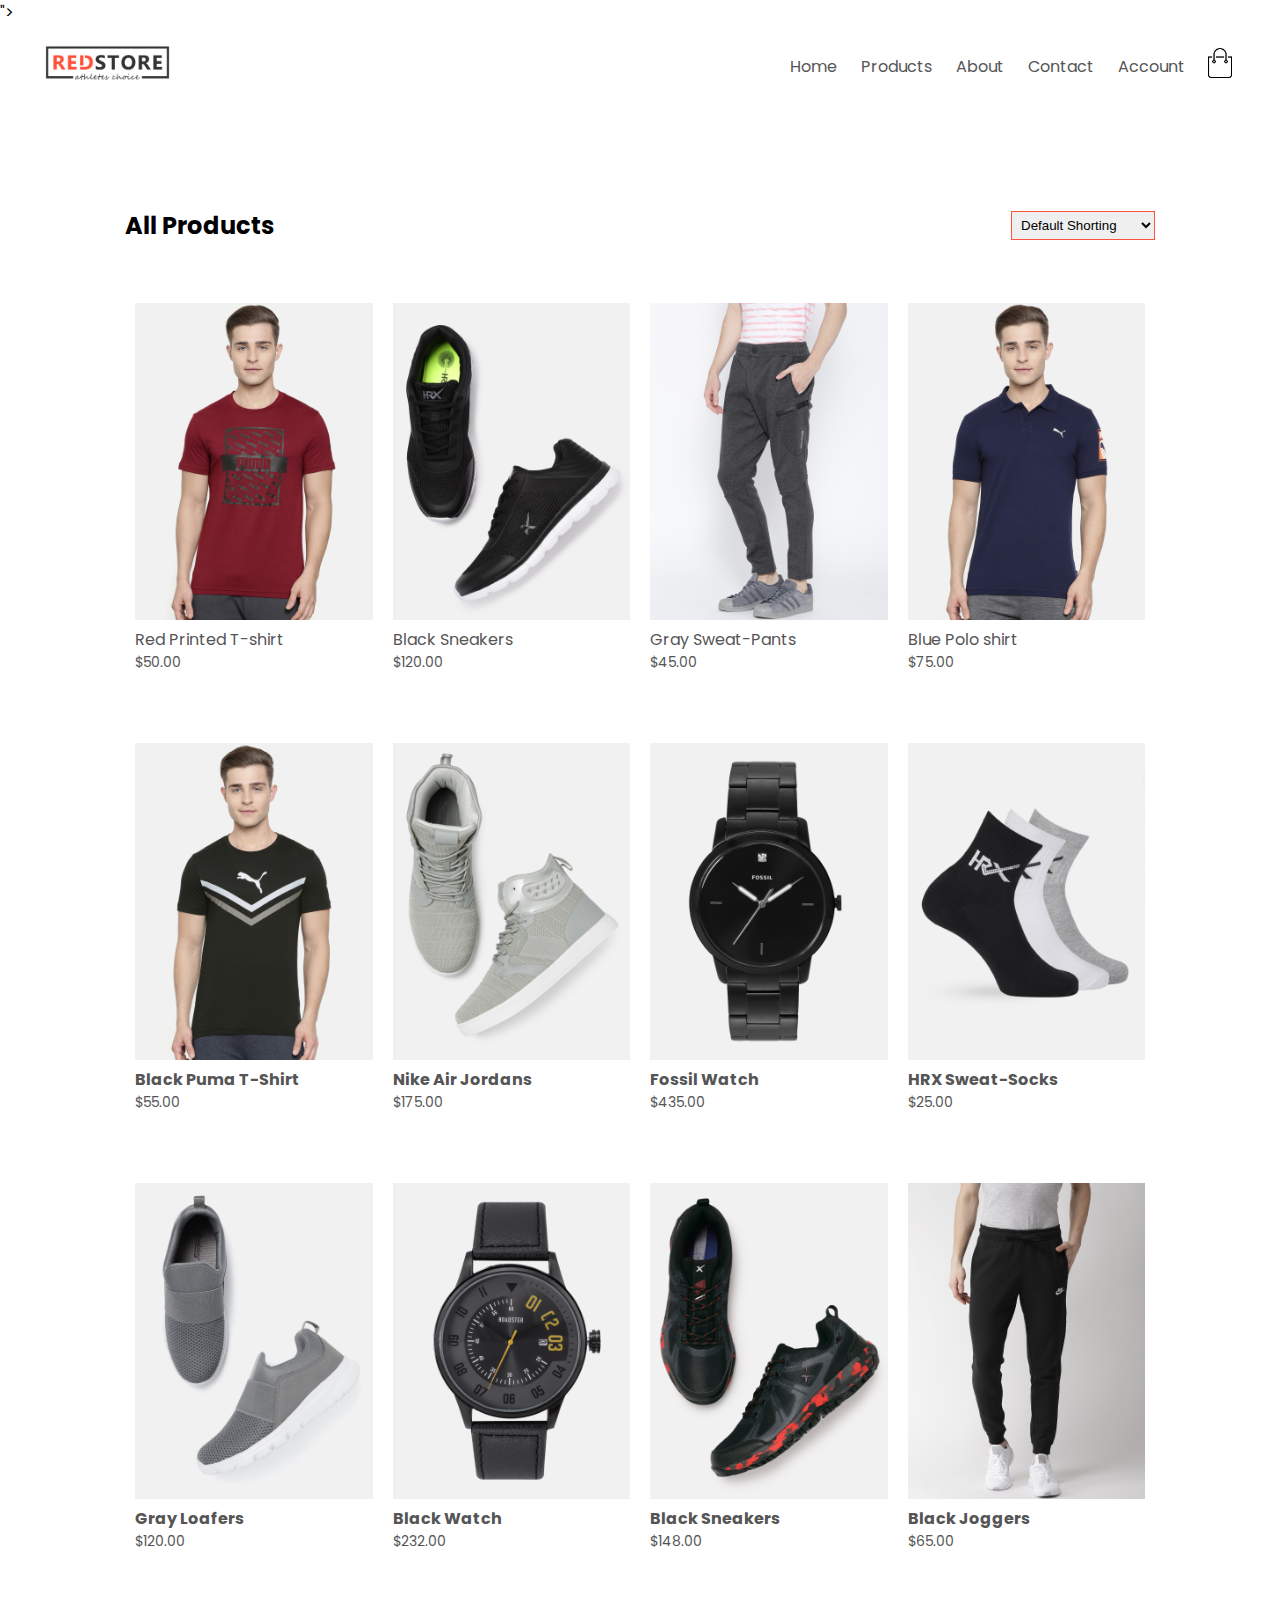
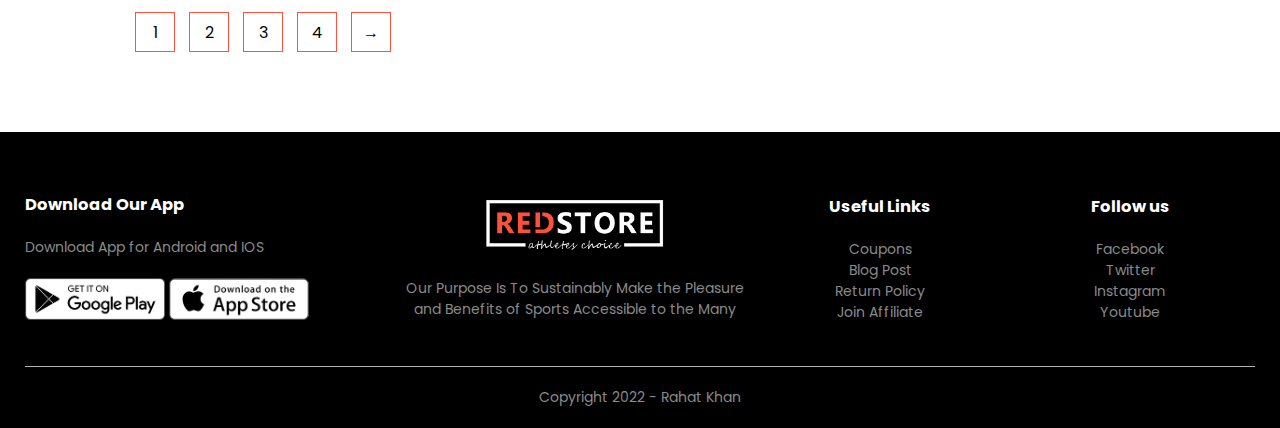
<file: product.html>
<!doctype html>
<html lang="en">
<head>
    <meta charset="utf-8">
    <meta name="viewport" content="width-device-width, initial-scale=1.0">
    <title>Products - RedStore</title>

    
   <link href="<link rel="preconnect" href="https://fonts.googleapis.com">
<link rel="preconnect" href="https://fonts.gstatic.com" crossorigin>
<link href="https://fonts.googleapis.com/css2?family=Poppins:ital,wght@0,300;0,500;0,600;0,700;1,400&display=swap" rel="stylesheet">"> 
    
<link rel="stylesheet" href="style.css">
    
    <link rel="stylesheet" href="https://cdnjs.cloudflare.com/ajax/libs/font-awesome/6.1.1/css/all.min.css" integrity="sha512-KfkfwYDsLkIlwQp6LFnl8zNdLGxu9YAA1QvwINks4PhcElQSvqcyVLLD9aMhXd13uQjoXtEKNosOWaZqXgel0g==" crossorigin="anonymous" referrerpolicy="no-referrer" />
    
    
   
    
    </head>
    <body>
    
        <div class="container">
        
        <div class="navbar">
            
            
        <div class="logo">
            <a href="index.html"><img src="images\logo.png " width="125px"></a>
        
        
        </div>
        <nav>
        <ul id="MenuItems">
            
            <li><a href="index.html">Home</a></li>
            <li><a href="product.html">Products</a></li>
            <li><a href="">About</a></li>
            <li><a href="">Contact</a></li>
            <li><a href="account.html">Account</a></li>
            
            </ul>
        
        </nav>
         <a href="cart.html"><img src="images/cart.png" width="30px" height="30px"></a>
                    <img src="images/menu.png" class="menu-icon" onclick="menutoggle()"> 

        </div>
      
    </div>    

    
<!-------------------------------products--------------------->
    
<div class="small-container">
        
    <div class="row row-2">
    
    <h2>All Products</h2>
        <select>
            <option>Default Shorting</option>
            <option>Short by price</option>
            <option>Short by popularity</option>
            <option>Short by rating</option>
            <option>Short by sale</option>
        </select>
    </div>
    
    
    
        
    <div class="row">
        
        
        <!------product1-------->
    <div class="col-4">
        
        <img src="images/product-1.jpg">
        <h4>Red Printed T-shirt</h4>
        <div class="rating">
        <i class="fa fa-star"></i>
        <i class="fa fa-star"></i>
        <i class="fa fa-star"></i>
        <i class="fa fa-star"></i>
           
            <i class="fa-regular fa-star"></i>
        
        
        </div>
        
        <p>$50.00</p>
        
        </div>
        
         <!------product2-------->
        <div class="col-4">
        
        <img src="images/product-2.jpg">
        <h4>Black Sneakers</h4>
        <div class="rating">
        <i class="fa fa-star"></i>
        <i class="fa fa-star"></i>
        <i class="fa fa-star"></i>
        <i class="fa-solid fa-star-half-stroke"></i>
           
            <i class="fa-regular fa-star"></i>
        
        
        </div>
        
        <p>$120.00</p>
        
        </div>
         <!------product3-------->
        
        <div class="col-4">
        
        <img src="images/product-3.jpg">
        <h4>Gray Sweat-Pants</h4>
        <div class="rating">
        <i class="fa fa-star"></i>
        <i class="fa fa-star"></i>
        <i class="fa fa-star"></i>
        <i class="fa fa-star"></i>
           
         <i class="fa-solid fa-star-half-stroke"></i>
        
        
        </div>
        
        <p>$45.00</p>
        
        </div>
         <!------product4-------->
        
        <div class="col-4">
        
        <img src="images/product-4.jpg">
        <h4>Blue Polo shirt</h4>
        <div class="rating">
        <i class="fa fa-star"></i>
        <i class="fa fa-star"></i>
        <i class="fa fa-star"></i>
        <i class="fa fa-star"></i>
           
            <i class="fa-regular fa-star"></i>
        
        
        </div>
        
        <p>$75.00</p>
        
        </div>
 
    </div>
    <div class="row">
        
        <!------product1-------->
        <div class="col-4">
        
        <img src="images/product-6.jpg">
            <h4><b>Black Puma T-Shirt</b></h4>
        <div class="rating">
        <i class="fa fa-star"></i>
        <i class="fa fa-star"></i>
        <i class="fa fa-star"></i>
        <i class="fa-solid fa-star-half-stroke"></i>
           
            <i class="fa-regular fa-star"></i>
        
        
        </div>
        
        <p>$55.00</p>
        
        </div>
        <!------product2-------->
    <div class="col-4">
        
        <img src="images/product-5.jpg">
        <h4><b>Nike Air Jordans</b></h4>
        <div class="rating">
        <i class="fa fa-star"></i>
        <i class="fa fa-star"></i>
        <i class="fa fa-star"></i>
        <i class="fa fa-star"></i>
           
            <i class="fa-regular fa-star"></i>
        
        
        </div>
        
        <p>$175.00</p>
        
        </div>
        
         
        
        
        <!------product3-------->
        
        <div class="col-4">
        
        <img src="images/product-8.jpg">
            <h4><b>Fossil Watch</b></h4>
        <div class="rating">
        <i class="fa fa-star"></i>
        <i class="fa fa-star"></i>
        <i class="fa fa-star"></i>
        <i class="fa fa-star"></i>
           
            <i class="fa-regular fa-star"></i>
        
        
        </div>
        
        <p>$435.00</p>
        
        </div>
        
         <!------product4-------->
        
        <div class="col-4">
        
        <img src="images/product-7.jpg">
            <h4><b>HRX Sweat-Socks</b></h4>
        <div class="rating">
        <i class="fa fa-star"></i>
        <i class="fa fa-star"></i>
        <i class="fa fa-star"></i>
        <i class="fa fa-star"></i>
           
         <i class="fa-solid fa-star-half-stroke"></i>
        
        
        </div>
        
        <p>$25.00</p>
        
        </div>
         
            

    
    
    
    </div>
    
    
     <div class="row">
        
        <!------product5-------->
        
        <div class="col-4">
        
        <img src="images/product-11.jpg">
            <h4><b>Gray Loafers</b></h4>
        <div class="rating">
        <i class="fa fa-star"></i>
        <i class="fa fa-star"></i>
        <i class="fa fa-star"></i>
        <i class="fa fa-star"></i>
           
         <i class="fa-solid fa-star-half-stroke"></i>
        
        
        </div>
        
        <p>$120.00</p>
        
        </div>
        <!------product6-------->
    <div class="col-4">
        
        <img src="images/product-9.jpg">
        <h4><b>Black Watch</b></h4>
        <div class="rating">
        <i class="fa fa-star"></i>
        <i class="fa fa-star"></i>
        <i class="fa fa-star"></i>
        <i class="fa fa-star"></i>
           
            <i class="fa-regular fa-star"></i>
        
        
        </div>
        
        <p>$232.00</p>
        
        </div>
        
         <!------product7-------->
        <div class="col-4">
        
        <img src="images/product-10.jpg">
            <h4><b>Black Sneakers</b></h4>
        <div class="rating">
        <i class="fa fa-star"></i>
        <i class="fa fa-star"></i>
        <i class="fa fa-star"></i>
        <i class="fa-solid fa-star-half-stroke"></i>
           
            <i class="fa-regular fa-star"></i>
        
        
        </div>
        
        <p>$148.00</p>
        
        </div>
         
         <!------product8-------->
        
        <div class="col-4">
        
        <img src="images/product-12.jpg">
            <h4><b>Black Joggers</b></h4>
        <div class="rating">
        <i class="fa fa-star"></i>
        <i class="fa fa-star"></i>
        <i class="fa fa-star"></i>
        <i class="fa fa-star"></i>
           
            <i class="fa-regular fa-star"></i>
        
        
        </div>
        
        <p>$65.00</p>
        
        </div>
            

    
    
    
    </div>
    
    <div class="page-btn">
    <span>1</span>
    <span>2</span>
    <span>3</span>
    <span>4</span>
        <span>&#8594;</span>
    </div>
    
</div>        

        <!-------------------------------------Footer------------------------------>
    <div class="footer">
        <div class="container">
        <div class="row">
            <div class="footer-col-1">
            
            <h3>Download Our App</h3>
                <p>Download App for Android and IOS</p>
                <div class="app-logo">
                <img src="images/play-store.png">
                    <img src="images/app-store.png">
                
                </div>
            
            </div>
            
             <div class="footer-col-2">
            <img src="images/logo-white.png">
                <p>Our Purpose Is To Sustainably Make the Pleasure and Benefits of Sports Accessible to the Many</p>
            
            </div>
            
            <div class="footer-col-3">
            <h3>Useful Links</h3>
              <ul>
                <li>Coupons</li>
                                  <li>Blog Post</li>

                                <li>Return Policy</li>
                <li>Join Affiliate</li>

                
                
                
                
                
                
                
                </ul>
            
            </div>
            
            <div class="footer-col-4">
            <h3>Follow us</h3>
              <ul>
                <li>Facebook</li>
                                  <li>Twitter</li>

                                <li>Instagram</li>
                <li>Youtube</li>

                
                
                
                
                
                
                
                </ul>
            
            </div>
            
            
            
            
            </div>
        <hr>
            <p class="copyright">Copyright 2022 - Rahat Khan</p>
        
        </div>
        
        
        </div>
        
        
        
        
        
        
        
        
        
        
        
     <!------------------------------js for toggle menu------------------->
        <script>
        
        var MenuItems = document.getElementById("MenuItems");
            
        MenuItems.style.maxHeight="0px";
            
            
            function menutoggle(){
                if( MenuItems.style.maxHeight=="0px")
                    {
                         MenuItems.style.maxHeight="200px";
                    }
                else
                    {
                         MenuItems.style.maxHeight="0px";
                    }
            } 
        </script>
        
        
        
        
        
    </body>
</html>
</file>
<file: style.css>
*{
    
    margin: 0;
    padding: 0;
    box-sizing: border-box;
    
}


body{
    font-family: 'Poppins', sans-serif;
}

.navbar{
    
    display: flex;
    align-items: center;
    padding: 20px;
    
    
}
nav{
    flex: 1;
    text-align: right;
    
    
}
nav ul{
    display: inline-block; 
    list-style-type: none;
    
    
}
nav ul li{
    display: inline-block;
    margin-right: 20px;
}

a{
    text-decoration: none;
    color: #555;
    
}
p{
    color: #555;
}

.container{
    max-width: 1300px;
    margin: auto;
    padding-left: 25px;
    padding-right: 25px;
    
}

.row{
    display: flex;
    align-items: center;
    flex-wrap: wrap;
    justify-content: space-around;
}

.col-2{
    
    flex-basis: 50%;
    min-width: 300px;
    
    
}
.col-2 img{
    max-width: 100%;
    padding: 50px 0;
    
}

col-2 h1{
    
    font-size: 50px;
    line-height: 60px;
    margin: 25px 0;

    
}
.btn{
    display: inline-block;
    background: #ff523b;
    color: #fff;
padding: 8px 30px;
margin: 30px 0;
    border-radius: 30px;
transition: background 0.5s;

}

.btn:hover{
    background: #563434;
}

.header{
    background: radial-gradient(#fff,#ffd6d6);
    
}

.header .row{
    margin-top: 70px;
}


.catagories{
    margin: 70px 0;
    
}

.col-3{
    flex-basis: 30%;
    min-width: 250px;
    margin-bottom: 30px;
    
}

.col-3 img{
    width: 100%;
    
}

.small-container{
    
    max-width: 1080px;
    margin: auto;
    padding-left: 25px;
    padding-right: 25px;
    
}


.col-4{
    flex-basis: 25%;
    padding: 10px;
    min-width: 200px;
    margin-bottom: 50px;
    transition: transform 0.5s;
    
    
}

.col-4 img{
    
    width: 100%;
    
}

.title{
    text-align: center;
    margin: 0 auto 80px;
    position: relative;
    line-height: 60px;
    color: #555;
}


.title:after{
    
    content: '';
    background: #ff523b;
    width: 80px;
    height: 5px;
    border-radius: 5px;
    position: absolute;
    bottom: 0;
    left: 50%;
    transform: translateX(-50%);
    
}

h4{
    color: #555;
    font-weight: normal;
    
    
    
}

.col-4 p{
    
    font-size: 14px;
    
    
}
.rating .fa{
    color: #ff523b;
    
}

.rating .fa-regular{
    
    color: #ff523b;
}

.rating .fa-solid{
    
    color: #ff523b;
    
}

.col-4:hover{
    transform: translateY(-5px);
    
}

/*------------------------offer------------------*/


.offer{
    
    background: radial-gradient(#fff,#ffd6d6);
    margin-top: 80px;
    padding: 30px 0;
    
    
}


.col-2 .offer-img{
    
    padding: 50px ;
    
    
}

small{
    color: #555;
}

/*--------------------------testimonial---------------------------*/

.testimonial{
    padding-top: 100px;
    
}
.testimonial .col-3{
    text-align: center;
    padding: 40px 20px;
    box-shadow: 0 0 20px rgba(0,0,0,0.1);
    cursor: pointer;
    transition: transform 0.5s;
    
}


.testimonial .col-3 img{
    width: 50px;
    margin-top: 20px;
    border-radius: 50%;
}

.testimonial .col-3:hover{
    transform: translateY(-10px);
}


.fa.fa-quote-left {
    font-size: 34px;
    color: #ff523b;
}

.col-3 p{
    font: 12px;
    margin: 12px 0;
    color: #777;
    
}

.testimonial .col-3 h3{
    font-weight: 600;
    color: #555;
    font-size: 16px;
}

/*--------------------------------brands----------------*/

.brands{
    margin: 100px auto;
    
}

.col-5{
    width: 160px;
    
}
.col-5 img{
    width: 100%;
    cursor: pointer;
    filter: grayscale(100%);
    
}

.col-5 img:hover{
    
    filter: grayscale(0);
}


/*---------------------------------footer--------------*/


.footer {
    
    background: #000;
    color: #8a8a8a;
    font-size: 14px;
    padding: 60px 0 20px;
    
    
    
}

.footer p{
    color: #8a8a8a;
    
}
.footer h3{
    color: #fff;
    margin-bottom: 20px;
}


.footer-col-1, .footer-col-2, .footer-col-3, .footer-col-4{
    min-width: 250px;
    margin-bottom: 20px;
    
}


.footer-col-1{
    flex-basis: 30%;
    
}

.footer-col-2{
    flex: 1;
    text-align: center;
}

.footer-col-2 img{
    
    width: 180px;
    margin-bottom: 20px;
}


.footer-col-3,.footer-col-4{
    flex-basis: 12%;
    text-align: center;
    
    
}

ul{
    list-style-type: none;
}

.app-logo{
    margin-top: 20px;
    
}
.app-logo img{
    width: 140px;
}


.footer hr{
    border: none;
    background: #b5b5b5;
    height: 1px;
    margin: 20px 0;
    
}

.copyright{
    text-align: center;
    
}

.menu-icon{
    width: 28px;
    margin-left: 20px;
    display: none;
    
}

/*-------------------------------media query for menu---------------------*/

@media only screen and (max-width: 800px){
    
    nav ul{
        position: absolute;
        top: 90px;
        left: 0px;
        background: #333;
        width: 100%;
        overflow: hidden;
        transition: max-height 0.5s;
        
    }
    nav ul li{
        display: block;
        margin-right: 50px;
        margin-top: 10px;
        margin-bottom: 10px;
        
    }
    nav ul li a{
        color: #fff;
        
    }
    .menu-icon{
        display: block;
        cursor: pointer;
    }
    
}

/*---------------------all products---------------------*/
.row-2{
    justify-content: space-between;
    margin: 100px auto 50px;
    
}

select{
    border: 1px solid #ff523b;
    padding: 5px;
    
}

select:focus{
    outline: none;
    
}

.page-btn{
    margin: 0 auto 80px;
    
    
}

.page-btn span{
    display: inline-block;
    border: 1px solid #ff523b;
    margin-left: 10px;
    width: 40px;
    height: 40px;
    text-align: center;
    line-height: 40px;
    cursor: pointer;
}

.page-btn span:hover{
    background: #ff523b;
    color: white;
}



/*---------------------------single product details---------------------*/

.single-product{
    margin-top: 80px;
    
}

.single-product .col-2 img{
    
    padding: 0;
    
}

.single-product .col-2{
    padding: 20px;
}

.single-product h4{
    margin: 20px;
    font-size: 22px;
    font-weight: bold;
}

.single-product select{
    display: block;
    padding: 10px;
    margin-top: 20px;
    
}

.single-product input{
    width: 50px;
    height: 40px;
    padding-left: 10px;
    font-size: 20px;
    margin-right: 10px;
    border: 1px solid #ff523b;
}

input:focus{
    outline: none;
}
.single-product .fa{
    color: #ff523b;
    margin-left: 10px;
}

.small-img-row{
    display: flex;
    justify-content: space-between;
}

.small-img-col{
    flex-basis: 24%;
    cursor: pointer;
}

/*-----------cart items-----------------------------------*/

.cart-page{
    margin: 80px auto;
    
}
table{
    width: 100%;
    border-collapse: collapse;
}

.cart-info{
    display: flex;
    flex-wrap: wrap;
    
}

th{
    text-align: left;
    padding: 5px;
    color: #fff;
    background: #ff523b;
    font-weight: normal;
}

td{
    padding: 10px 5px;
    
}
td input{
    width: 40px;
    height: 30px;
    padding: 5px;
}
td a{
    color: #ff523b;
    font-size: 12px;
    
}
td img{
    width: 80px;
    height: 80px;
    margin-right: 10px;
    
}

.total-price{
    
    display: flex;
    justify-content: flex-end;
    
    
    
}

.total-price table{
    border-top: 3px solid #ff523b;
   
    width: 100%;
    max-width: 400px;
}
td:last-child{
    text-align: right;
}
th:last-child{
    text-align: right;
}


/*-----------------------------accounts page----------------------------------*/

.account-page{
    padding: 50px 0;
    background: radial-gradient(#fff,#ffd6d6)
}
.form-container{
    background: #fff;
    width: 300px;
    height: 400px;
    position: relative;
    text-align: center;
    padding: 20px 0;
    margin: auto;
    box-shadow: 0 0 20px 0px rgba(0,0,0,0.1);
    overflow: hidden;
    
}
.form-container span{
    font-weight: bold;
    padding: 0 10px;
    color: #555;
    cursor: pointer;
    width: 100px;
    display: inline-block;
}

.form-btn{
    display: inline-block;
    
}

.form-container form{
    max-width: 300px;
    padding: 0 20px;
    position: absolute;
    top: 130px;
    transition: transform 1s;
}

form input{
    width: 100%;
    height: 30px;
    margin: 10px 0;
    padding: 0 10px;
    border: 1px solid #ccc;
    
}

form .btn{
    width: 100%;
    border: none;
    cursor: pointer;
    margin: 10px 0;
    
}
form .btn:focus{
    outline: none;
    
}

#Loginform{
    left: -300px;
    
}
#Regform{
    left: 0;
}

form a{
    font-size: 12px;
    
} 

#Indicator{
    width: 100px;
    border: none;
    background: #ff523b;
    height: 3px;
    margin-top: 8px;
    transform: translateX(100px);
    transition: transform 1s;
    
}






/*---------------media query for less than 600 screen size--------------------*/


@media only screen and (max-width: 600px){
    
    .row{
        text-align: center;
        
    }
    .col-2 .col-3 .col-4{
        flex-basis: 100%;
        
    }
    .single-product .row{
        text-align: left;
        
    }
    .single-product col-2{
        padding: 20px 0;
        
    }
    
    .single-product h1{
        font-size: 26px;
        line-height: 32px;
    }
    .cart-info p{
    display: none;
}
}
</file>
